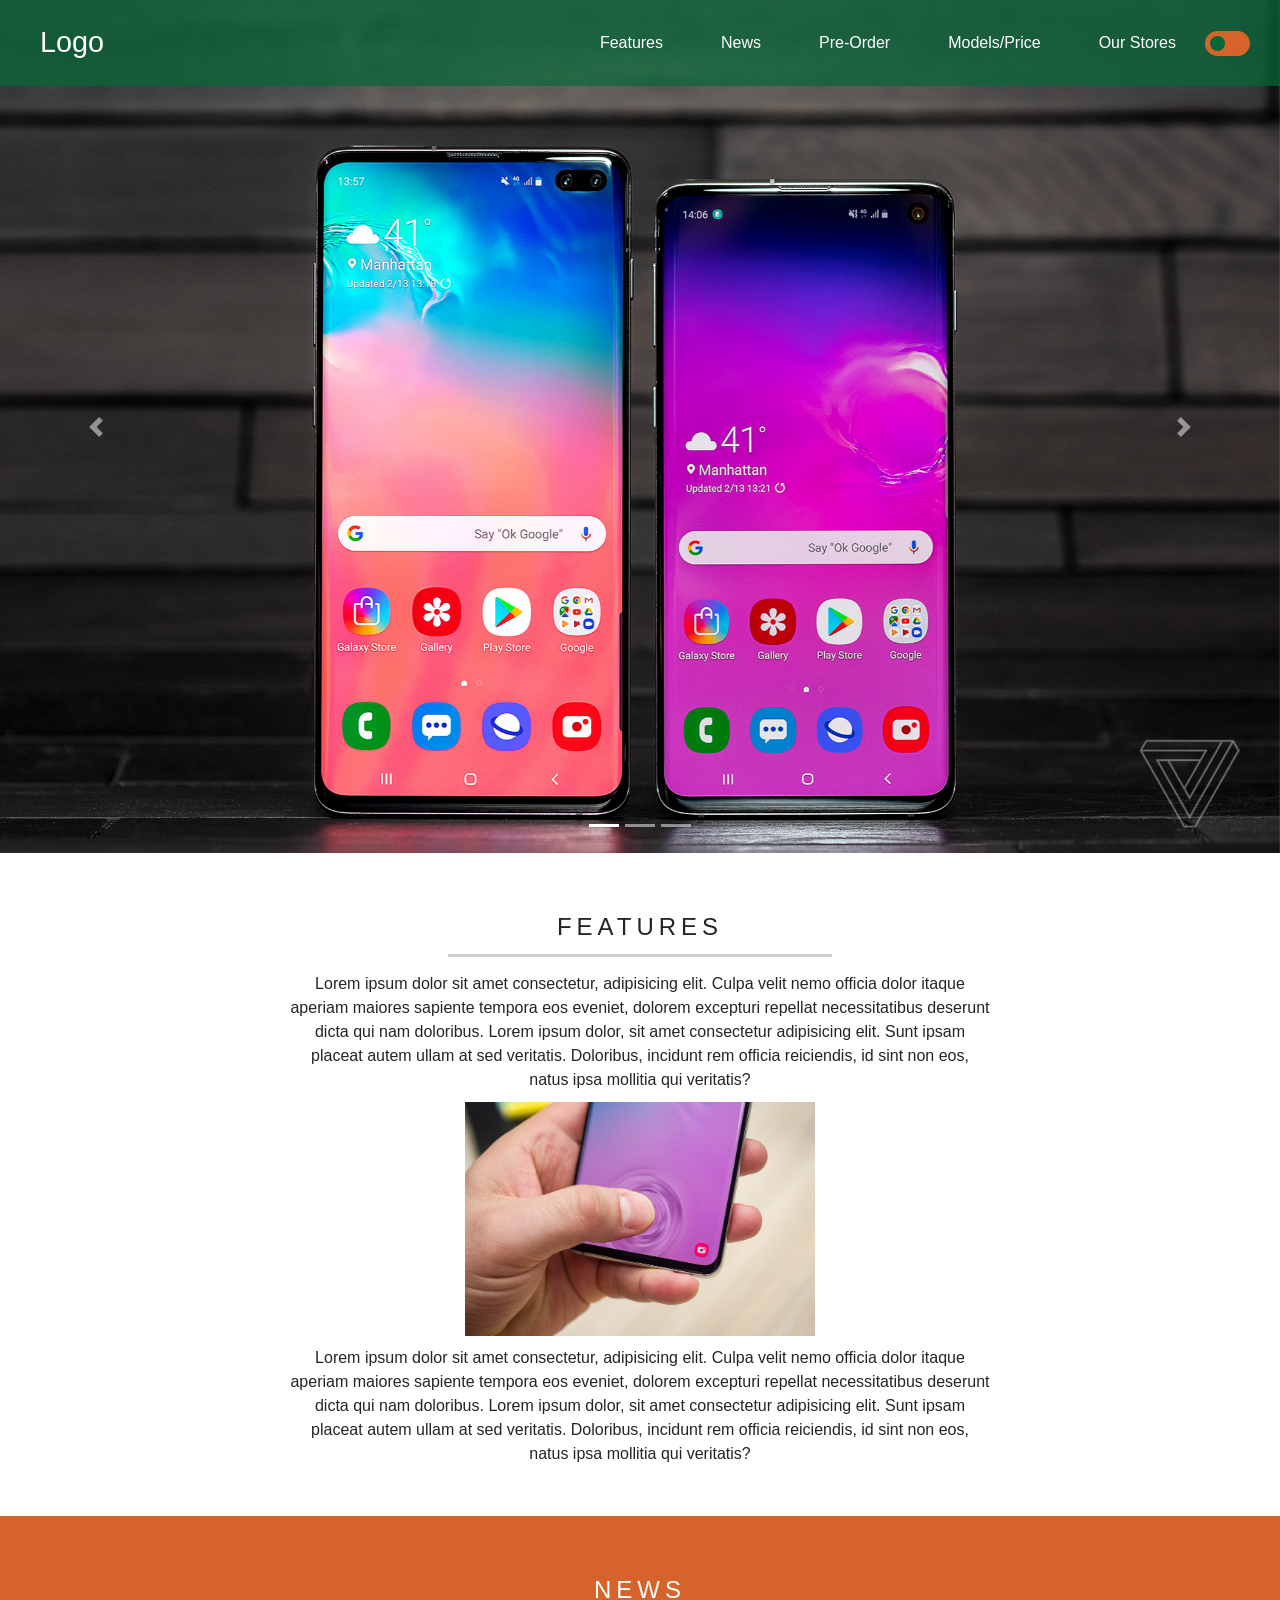
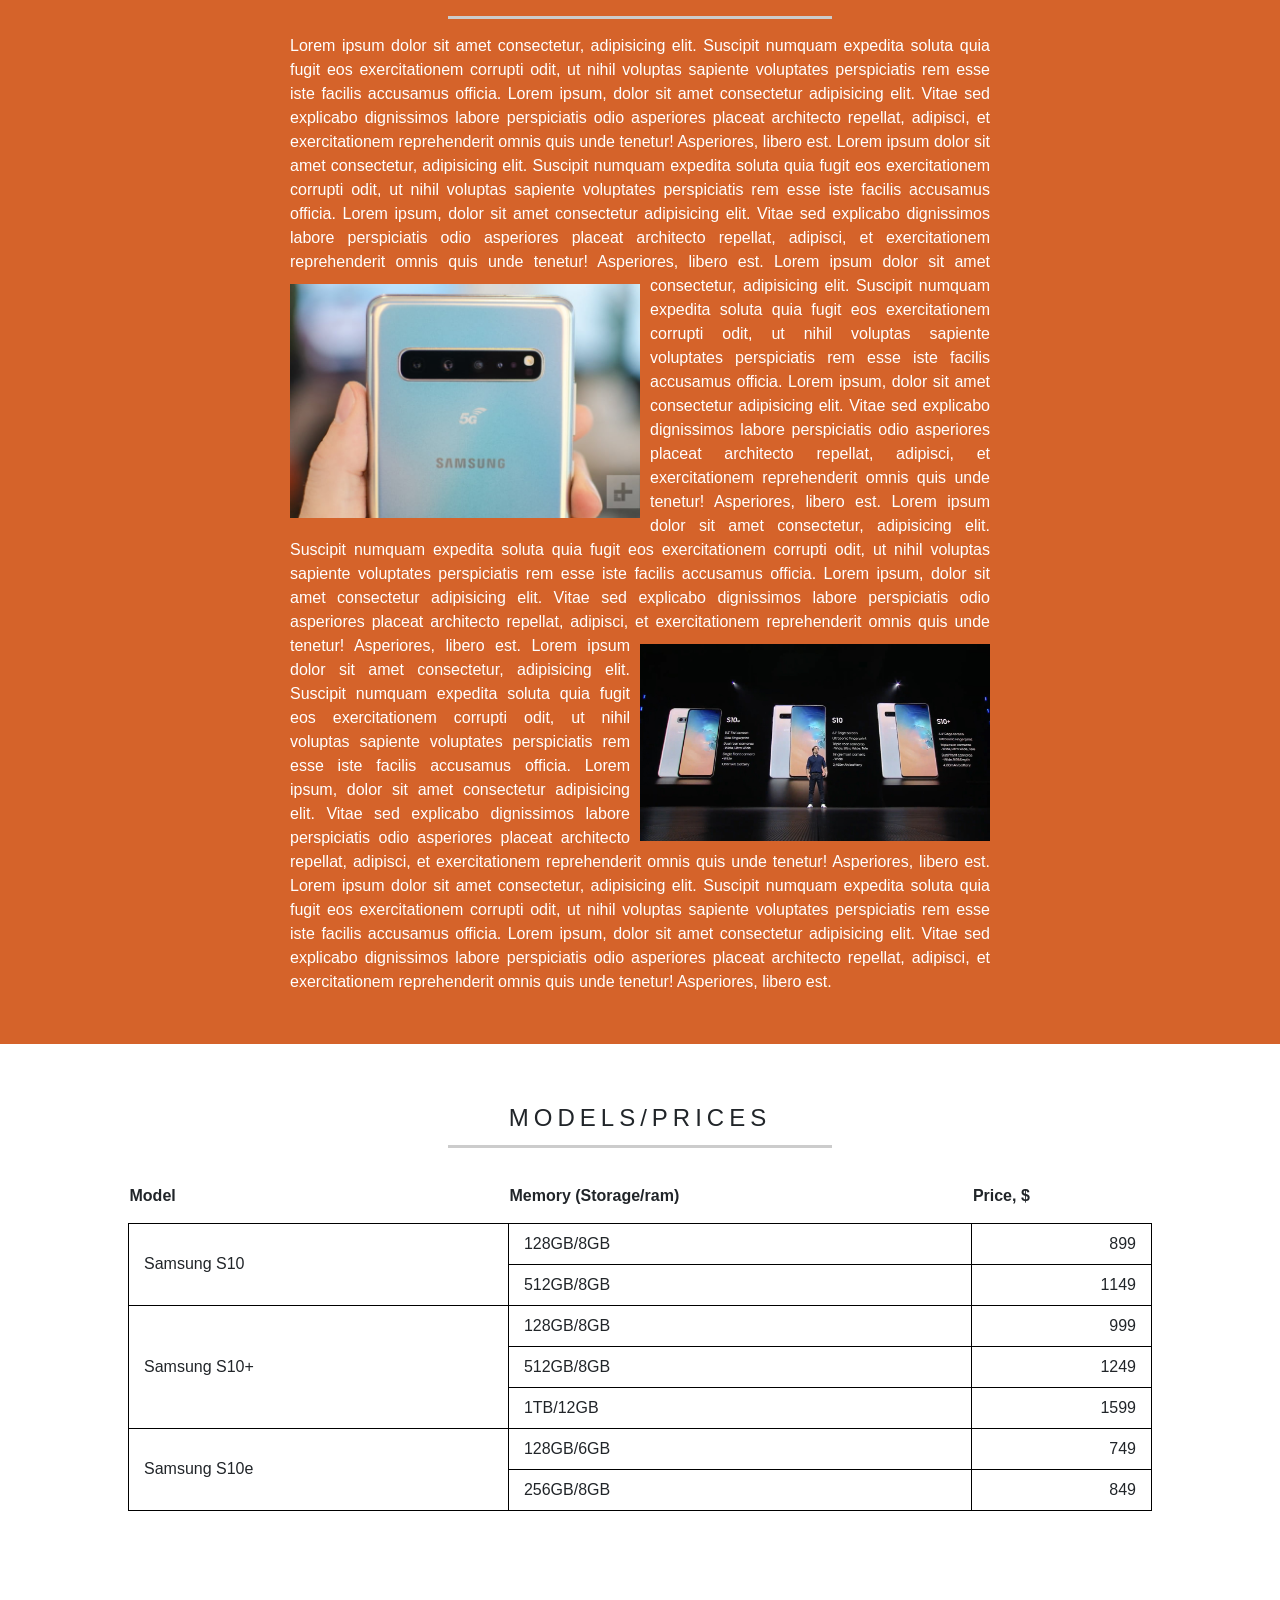
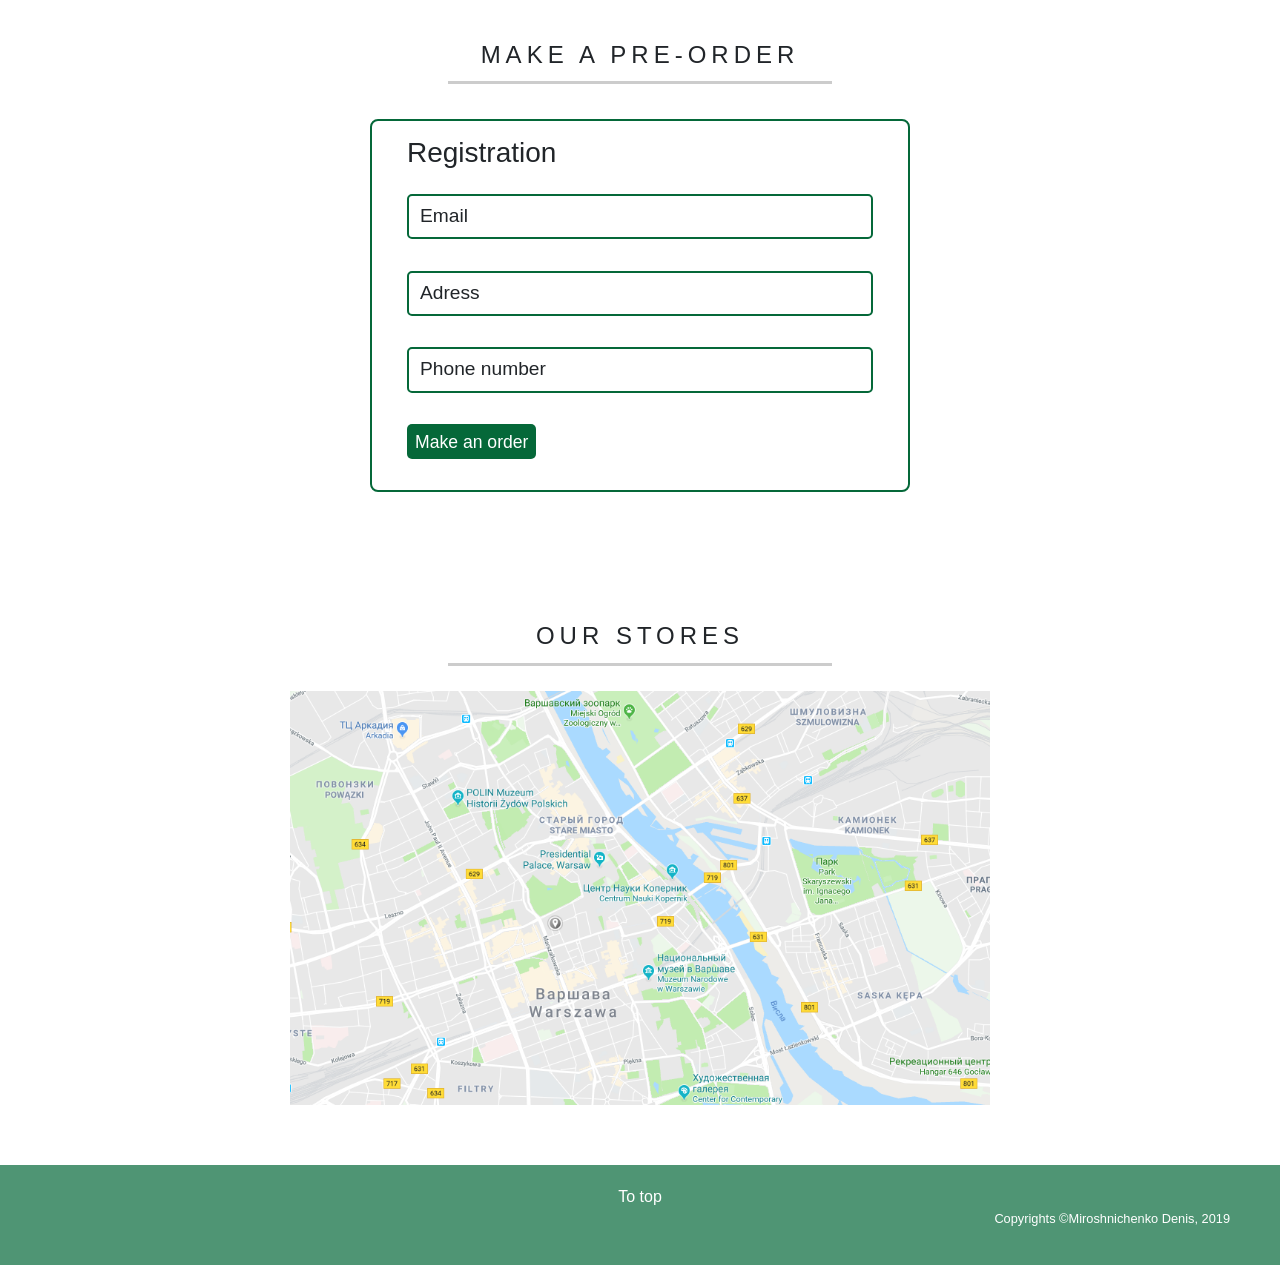
<file: CSSBootHomework/index.html>
﻿<!DOCTYPE html>
<html lang="en">
<head>
	<meta charset="UTF-8">
	<meta name="viewport" content="width=device-width, initial-scale=1.0">
	<meta http-equiv="X-UA-Compatible" content="ie=edge">
	<link rel="stylesheet" href="./wwwroot/lib/bootstrap-4.3.1-dist/css/bootstrap.min.css">
	<link rel="stylesheet" href="./wwwroot/css/site.css">
	<title>Document</title>
</head>
<body data-spy="scroll" data-target="#mmenu" data-offset=0>
	<a name="#top"></a>
	
	<input type="checkbox" id="themeswapper">
	<label class="switch" for="themeswapper">
		<span class="slider round"></span>
	</label>
	<div class="header theme-1">
		<a href="" class="logo">Logo</a>
		<ul class="nav nav-pills" id="mmenu">
			<li class="nav-item"><a class="nav-link" href="#features">Features</a></li>
			<li class="nav-item"><a class="nav-link" href="#news">News</a></li>
			<li class="nav-item"><a class="nav-link" href="#preorder">Pre-Order</a></li>
			<li class="nav-item"><a class="nav-link" href="#modelsprice">Models/Price</a></li>
			<li class="nav-item"><a class="nav-link" href="#map">Our Stores</a></li>
		</ul>
	</div>

	<div class="main">
		<div id="carousel1" class="carousel slide" data-ride="carousel">
			<ol class="carousel-indicators">
				<li data-target="#carousel1" data-slide-to="0" class="active"></li>
				<li data-target="#carousel1" data-slide-to="1"></li>
				<li data-target="#carousel1" data-slide-to="2"></li>
			</ol>
			<div class="carousel-inner">
				<div class="carousel-item active">
					<img class="d-block w-100" src="./wwwroot/images/1.jpg" alt="">
				</div>
				<div class="carousel-item">
					<img class="d-block w-100" src="./wwwroot/images/2.jpg" alt="">
				</div>
				<div class="carousel-item">
					<img class="d-block w-100" src="./wwwroot/images/3.jpg" alt="">
				</div>
			</div>
			<a class="carousel-control-prev" href="#carousel1" role="button" data-slide="prev">
				<span class="carousel-control-prev-icon" aria-hidden="true"></span>
				<span class="sr-only">Previous</span>
			</a>
			<a class="carousel-control-next" href="#carousel1" role="button" data-slide="next">
				<span class="carousel-control-next-icon" aria-hidden="true"></span>
				<span class="sr-only">Next</span>
			</a>
		</div>

		<div class="wrapper">
			<div class="block l-block" id="features">
				<h3 class="caption">Features</h3>
				<p class="text">Lorem ipsum dolor sit amet consectetur, adipisicing elit. Culpa velit nemo officia dolor itaque aperiam maiores sapiente tempora eos eveniet, dolorem excepturi repellat necessitatibus deserunt dicta qui nam doloribus. Lorem ipsum dolor, sit amet consectetur adipisicing elit. Sunt ipsam placeat autem ullam at sed veritatis. Doloribus, incidunt rem officia reiciendis, id sint non eos, natus ipsa mollitia qui veritatis?</p>
				<img src="./wwwroot/images/5.jpg" alt="" class="img">
				<p class="text">Lorem ipsum dolor sit amet consectetur, adipisicing elit. Culpa velit nemo officia dolor itaque aperiam maiores sapiente tempora eos eveniet, dolorem excepturi repellat necessitatibus deserunt dicta qui nam doloribus. Lorem ipsum dolor, sit amet consectetur adipisicing elit. Sunt ipsam placeat autem ullam at sed veritatis. Doloribus, incidunt rem officia reiciendis, id sint non eos, natus ipsa mollitia qui veritatis?</p>
			</div>
			
			<div class="block d-block theme-2" id="news">
				<h3 class="caption">News</h3>
				<p class="text">Lorem ipsum dolor sit amet consectetur, adipisicing elit. Suscipit numquam expedita soluta quia fugit eos exercitationem corrupti odit, ut nihil voluptas sapiente voluptates perspiciatis rem esse iste facilis accusamus officia. Lorem ipsum, dolor sit amet consectetur adipisicing elit. Vitae sed explicabo dignissimos labore perspiciatis odio asperiores placeat architecto repellat, adipisci, et exercitationem reprehenderit omnis quis unde tenetur! Asperiores, libero est. Lorem ipsum dolor sit amet consectetur, adipisicing elit. Suscipit numquam expedita soluta quia fugit eos exercitationem corrupti odit, ut nihil voluptas sapiente voluptates perspiciatis rem esse iste facilis accusamus officia. Lorem ipsum, dolor sit amet consectetur adipisicing elit. Vitae sed explicabo dignissimos labore perspiciatis odio asperiores placeat architecto repellat, adipisci, et exercitationem reprehenderit omnis quis unde tenetur! Asperiores, libero est.
				<img src="./wwwroot/images/4.jpg" alt="" class="img left">
				Lorem ipsum dolor sit amet consectetur, adipisicing elit. Suscipit numquam expedita soluta quia fugit eos exercitationem corrupti odit, ut nihil voluptas sapiente voluptates perspiciatis rem esse iste facilis accusamus officia. Lorem ipsum, dolor sit amet consectetur adipisicing elit. Vitae sed explicabo dignissimos labore perspiciatis odio asperiores placeat architecto repellat, adipisci, et exercitationem reprehenderit omnis quis unde tenetur! Asperiores, libero est. Lorem ipsum dolor sit amet consectetur, adipisicing elit. Suscipit numquam expedita soluta quia fugit eos exercitationem corrupti odit, ut nihil voluptas sapiente voluptates perspiciatis rem esse iste facilis accusamus officia. Lorem ipsum, dolor sit amet consectetur adipisicing elit. Vitae sed explicabo dignissimos labore perspiciatis odio asperiores placeat architecto repellat, adipisci, et exercitationem reprehenderit omnis quis unde tenetur! Asperiores, libero est.
				<img src="./wwwroot/images/6.jpg" alt="" class="img right">
				Lorem ipsum dolor sit amet consectetur, adipisicing elit. Suscipit numquam expedita soluta quia fugit eos exercitationem corrupti odit, ut nihil voluptas sapiente voluptates perspiciatis rem esse iste facilis accusamus officia. Lorem ipsum, dolor sit amet consectetur adipisicing elit. Vitae sed explicabo dignissimos labore perspiciatis odio asperiores placeat architecto repellat, adipisci, et exercitationem reprehenderit omnis quis unde tenetur! Asperiores, libero est. Lorem ipsum dolor sit amet consectetur, adipisicing elit. Suscipit numquam expedita soluta quia fugit eos exercitationem corrupti odit, ut nihil voluptas sapiente voluptates perspiciatis rem esse iste facilis accusamus officia. Lorem ipsum, dolor sit amet consectetur adipisicing elit. Vitae sed explicabo dignissimos labore perspiciatis odio asperiores placeat architecto repellat, adipisci, et exercitationem reprehenderit omnis quis unde tenetur! Asperiores, libero est. </p>
			</div>
			<div class="block l-block" id="modelsprice">
				<h3 class="caption">Models/Prices</h3>
				<table>
						<tr>
							<th>Model</th>
							<th>Memory (Storage/ram)</th>
							<th>Price, $</th>
						<tr>
						<tr>
						  <td rowspan="2">Samsung S10</td>
						  <td>128GB/8GB</td>
						  <td class="price">899</td>
						</tr>
						<tr>
						  <td>512GB/8GB</td>
						  <td class="price">1149</td>
						</tr>
						<tr>
						  <td rowspan="3">Samsung S10+</td>
						  <td>128GB/8GB</td>
						  <td class="price">999</td>
						</tr>
						<tr>
						  <td>512GB/8GB</td>
						  <td class="price">1249</td>
						</tr>
						<tr>
						  <td>1TB/12GB</td>
						  <td class="price">1599</td>
						</tr>
						<tr>
						  <td rowspan="2">Samsung S10e</td>
						  <td>128GB/6GB</td>
						  <td class="price">749</td>
						</tr>
						<tr>
						  <td>256GB/8GB</td>
						  <td class="price">849</td>
						</tr>
					  </table>
			</div>
			<div class="block l-block" id="preorder">
				<h3 class="caption">Make a pre-order</h3>
				<form>
						<div class="formlabel">
							<h3>Registration</h3>
						</div>
						<div class="form-group-handler">
							<div class="form-group">
								<input placeholder=" " required pattern="[a-z0-9._%+-]+@@[a-z0-9.-]+\.[a-z]{2,3}$" type="text" name="Email" />
								<label for="Email">Email</label>
							</div>
							<div class="form-group">
								<input placeholder=" " required type="text" name="adress" />
								<label for="adress">Adress</label>
							</div>
							<div class="form-group">
								<input placeholder=" " required pattern="+(0-9){12}" type="text" name="phone" />
								<label for="phone">Phone number</label>
							</div>
							<div class="form-group">
								<input type="submit" value="Make an order" />
							</div>
						</div>
				</form>
			</div>
			
			<div class="block l-block" id="map">
				<h3 class="caption">Our stores</h3>
				<img src="./wwwroot/images/1.PNG" alt="" class="img">
			</div>
		</div>
	</div>
	<div class="footer theme-1">
		<div class="wrapper">
		<a href="#top" class="totop">To top</a>
		<p class="copy">Copyrights &copyMiroshnichenko Denis, 2019</p>
		</div>
	</div>
</body>
	<script src="./wwwroot/lib/jquery/dist/jquery-3.3.1.min.js"></script>
	<script src="./wwwroot/lib/bootstrap-4.3.1-dist/js/bootstrap.min.js"></script>
	<script src="./wwwroot/js/site.js"></script>
</html>
</file>
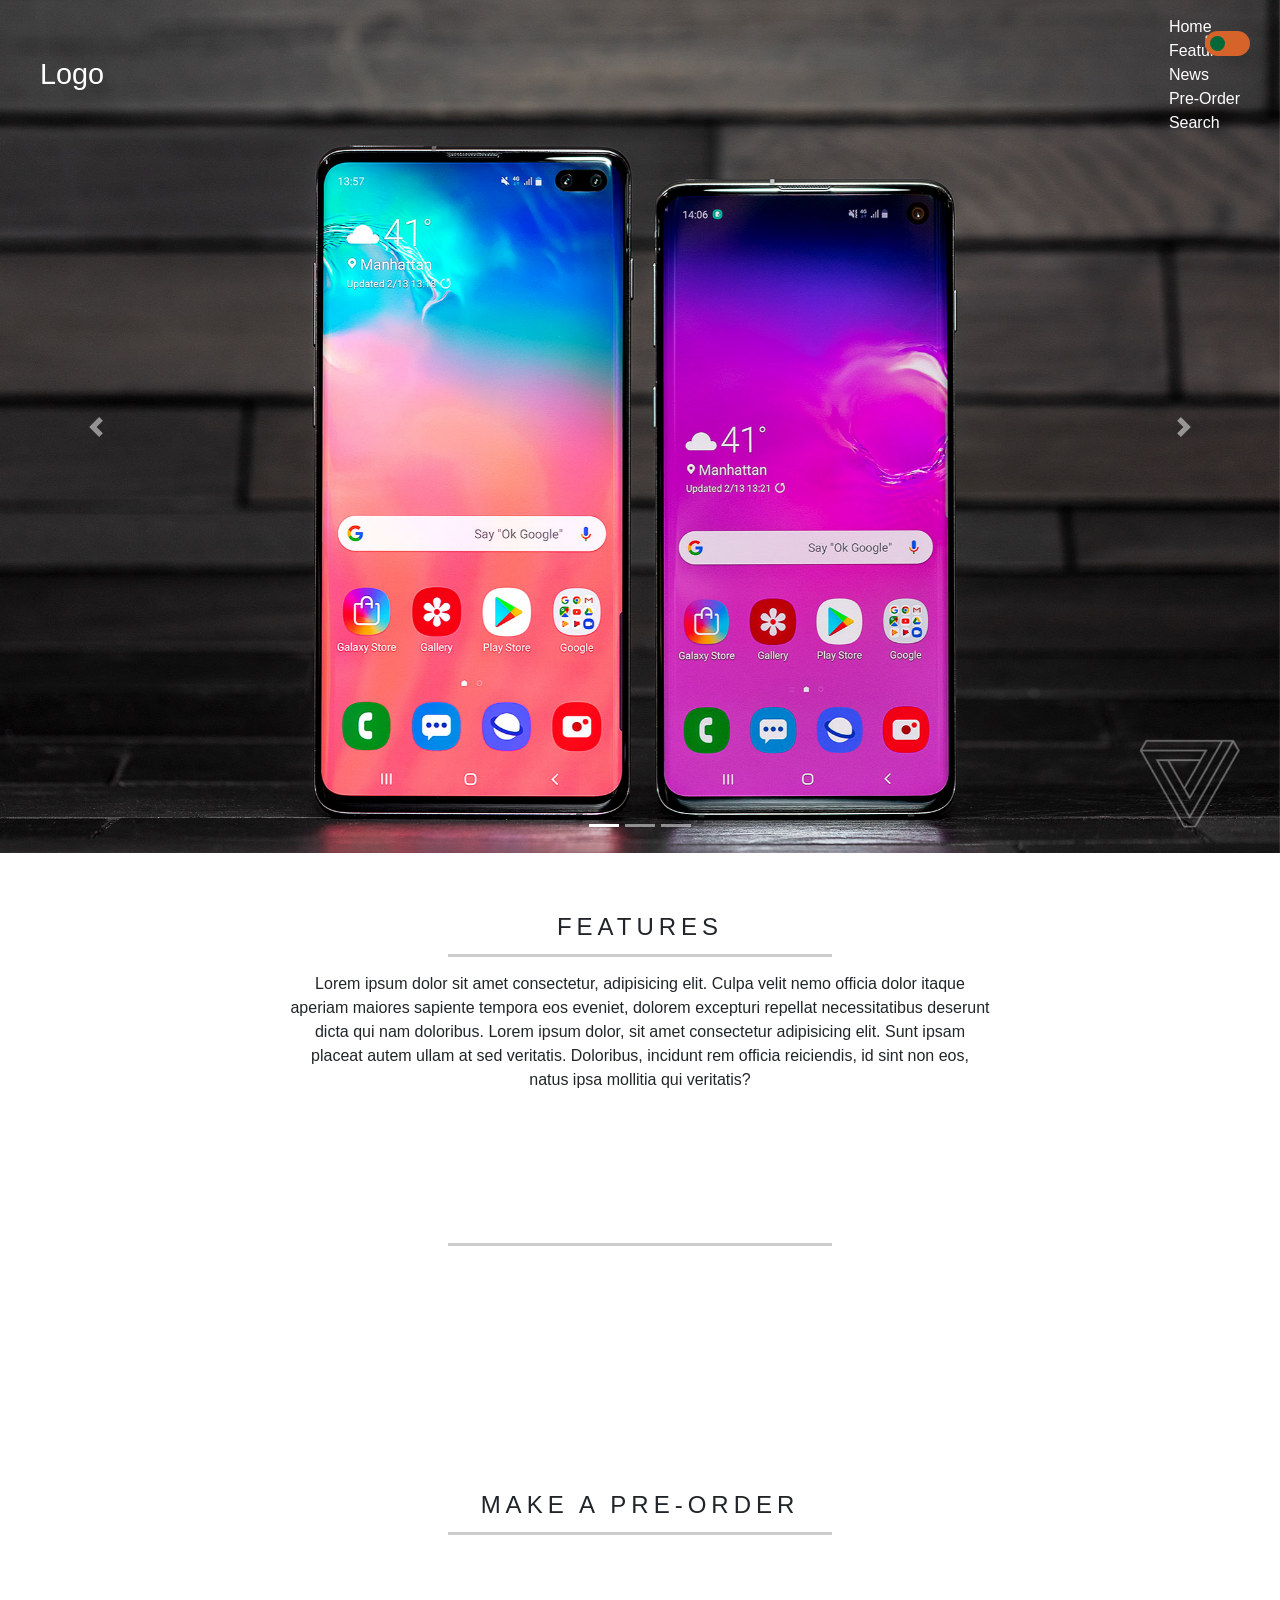
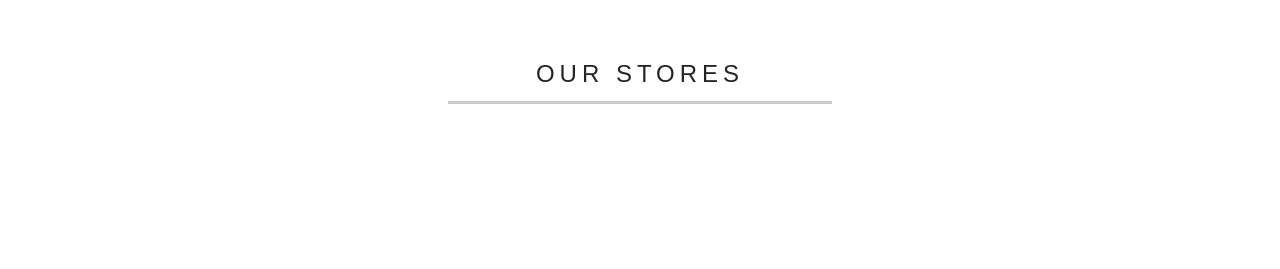
<file: CSSBootHomework/Views/Home/index.html>
﻿<!DOCTYPE html>
<html lang="en">
<head>
	<meta charset="UTF-8">
	<meta name="viewport" content="width=device-width, initial-scale=1.0">
	<meta http-equiv="X-UA-Compatible" content="ie=edge">
	<link rel="stylesheet" href="../../wwwroot/lib/bootstrap-4.3.1-dist/css/bootstrap.min.css">
	<link rel="stylesheet" href="../../wwwroot/css/site.css">
	<title>Document</title>
</head>
<body>
	<div class="header">
		<a href="" class="logo">Logo</a>
		<nav class="mmenu">
			<li><a href="">Home</a></li>
			<li><a href="">Features</a></li>
			<li><a href="">News</a></li>
			<li><a href="">Pre-Order</a></li>
			<li><a href="">Search</a></li>
			<label class="switch">
				<input type="checkbox">
				<span class="slider round"></span>
			</label>
		</nav>
	</div>

	<div class="main">
		<div id="carousel1" class="carousel slide" data-ride="carousel">
			<ol class="carousel-indicators">
				<li data-target="#carousel1" data-slide-to="0" class="active"></li>
				<li data-target="#carousel1" data-slide-to="1"></li>
				<li data-target="#carousel1" data-slide-to="2"></li>
			</ol>
			<div class="carousel-inner">
				<div class="carousel-item active">
					<img class="d-block w-100" src="../../wwwroot/images/1.jpg" alt="">
				</div>
				<div class="carousel-item">
					<img class="d-block w-100" src="../../wwwroot/images/2.jpg" alt="">
				</div>
				<div class="carousel-item">
					<img class="d-block w-100" src="../../wwwroot/images/3.jpg" alt="">
				</div>
			</div>
			<a class="carousel-control-prev" href="#carousel1" role="button" data-slide="prev">
				<span class="carousel-control-prev-icon" aria-hidden="true"></span>
				<span class="sr-only">Previous</span>
			</a>
			<a class="carousel-control-next" href="#carousel1" role="button" data-slide="next">
				<span class="carousel-control-next-icon" aria-hidden="true"></span>
				<span class="sr-only">Next</span>
			</a>
		</div>

		<div class="wrapper">
			<div class="block l-block">
				<h3 class="caption">Features</h3>
				<p class="text">Lorem ipsum dolor sit amet consectetur, adipisicing elit. Culpa velit nemo officia dolor itaque aperiam maiores sapiente tempora eos eveniet, dolorem excepturi repellat necessitatibus deserunt dicta qui nam doloribus. Lorem ipsum dolor, sit amet consectetur adipisicing elit. Sunt ipsam placeat autem ullam at sed veritatis. Doloribus, incidunt rem officia reiciendis, id sint non eos, natus ipsa mollitia qui veritatis?</p>
			</div>
			
			<div class="block d-block">
				<h3 class="caption">News</h3>
				<p class="text">Lorem ipsum dolor sit amet consectetur, adipisicing elit. Suscipit numquam expedita soluta quia fugit eos exercitationem corrupti odit, ut nihil voluptas sapiente voluptates perspiciatis rem esse iste facilis accusamus officia. Lorem ipsum, dolor sit amet consectetur adipisicing elit. Vitae sed explicabo dignissimos labore perspiciatis odio asperiores placeat architecto repellat, adipisci, et exercitationem reprehenderit omnis quis unde tenetur! Asperiores, libero est.</p>
			</div>
			
			<div class="block l-block">
				<h3 class="caption">Make a pre-order</h3>
				
			</div>
			
			<div class="block l-block">
				<h3 class="caption">Our stores</h3>
				
			</div>
		</div>
	</div>
	<div class="footer">
		<div class="wrapper">
			<a href="" class="totop"></a>
			<p class="copyright"></p>
		</div>
	</div>
</body>
	<script src="../../wwwroot/lib/jquery/dist/jquery-3.3.1.min.js"></script>
	<script src="../../wwwroot/lib/bootstrap-4.3.1-dist/js/bootstrap.min.js"></script>
	<script src="../../wwwroot/js/site.js"></script>
</html>
</file>
<file: CSSBootHomework/wwwroot/css/site.css>
body {
  overflow-y: scroll;
}

body, html {
  margin: 0;
  padding: 0;
  scroll-behavior: smooth;
}

body a, html a {
  text-decoration: none;
  color: #fff;
}

body a:hover, html a:hover {
  text-decoration: none;
  color: #000;
}

body li, html li {
  list-style-type: none;
}

body .invisible, html .invisible {
  visibility: hidden;
}

.theme-1 {
  background-color: rgba(5, 104, 57, 0.7);
  -webkit-transition: 1s;
  transition: 1s;
}

.theme-2 {
  background-color: #d5632a;
  -webkit-transition: 1s;
  transition: 1s;
}

.switch {
  position: fixed;
  z-index: 10;
  width: 45px;
  height: 25px;
  top: 31px;
  right: 30px;
}

#themeswapper {
  position: absolute;
  opacity: 0;
  width: 0;
  height: 0;
}

.slider {
  position: absolute;
  cursor: pointer;
  width: 45px;
  top: 0;
  left: 0;
  right: 0;
  bottom: 0;
  background-color: #d5632a;
  -webkit-transition: .4s;
  transition: .4s;
}

.slider:before {
  position: absolute;
  content: "";
  height: 15px;
  width: 15px;
  left: 5px;
  top: 5px;
  background-color: #056839;
  -webkit-transition: .4s;
  transition: .4s;
}

input:checked + .switch .slider {
  background-color: #056839;
}

input:focus + .switch .slider {
  -webkit-box-shadow: 0 0 1px #056839;
          box-shadow: 0 0 1px #056839;
}

input:checked + .switch .slider:before {
  -webkit-transform: translateX(20px);
          transform: translateX(20px);
  background-color: #d5632a;
}

.round {
  border-radius: 20px;
}

.slider.round:before {
  border-radius: 50%;
}

input:checked ~ .theme-1 {
  background-color: rgba(213, 99, 42, 0.7);
}

input:checked ~ .main .theme-2 {
  background-color: #056839;
}

.header {
  padding: 15px 40px;
  display: -ms-grid;
  display: grid;
  -ms-grid-columns: auto auto;
      grid-template-columns: auto auto;
  -webkit-box-pack: justify;
      -ms-flex-pack: justify;
          justify-content: space-between;
  -webkit-box-align: center;
      -ms-flex-align: center;
          align-items: center;
  position: fixed;
  left: 0;
  top: 0;
  z-index: 2;
  width: 100%;
}

.header .logo {
  font-size: 1.8em;
  color: #fff;
}

.header #mmenu {
  display: -webkit-box;
  display: -ms-flexbox;
  display: flex;
  -webkit-box-pack: center;
      -ms-flex-pack: center;
          justify-content: center;
  -webkit-box-align: center;
      -ms-flex-align: center;
          align-items: center;
}

.header #mmenu li, .header #mmenu label {
  padding: 8px 13px;
}

.header #mmenu li:last-of-type {
  margin-right: 35px;
}

.main {
  position: relative;
}

.main .carousel {
  max-height: 100vh;
  overflow: hidden;
}

.main .block {
  padding: 30px 0 50px 0;
  display: -webkit-box;
  display: -ms-flexbox;
  display: flex;
  -webkit-box-orient: vertical;
  -webkit-box-direction: normal;
      -ms-flex-direction: column;
          flex-direction: column;
  -webkit-box-pack: center;
      -ms-flex-pack: center;
          justify-content: center;
}

.main .block .caption {
  position: relative;
  text-transform: uppercase;
  font-size: 1.5em;
  text-align: center;
  letter-spacing: 5px;
  margin: 30px 0;
}

.main .block .caption::before {
  position: absolute;
  content: "";
  height: 3px;
  background-color: #ccc;
  width: 30%;
  bottom: -15px;
  left: 35%;
}

.main .block .text {
  text-align: center;
  width: 60%;
  max-width: 700px;
  margin: 0 auto;
}

.main .block .img {
  max-width: 350px;
  margin: 10px auto;
}

.main .block table {
  width: 80%;
  margin: 20px auto;
}

.main .block table td {
  border: 1px solid #000;
  padding: 8px 15px;
  -webkit-transition: 0.2s;
  transition: 0.2s;
  cursor: pointer;
}

.main .block table td:hover {
  background-color: #ccc;
}

.main .block table th {
  padding-bottom: 15px;
}

.main .block table .price {
  text-align: right;
}

.main #news .text {
  text-align: justify;
}

.main #news .left {
  margin: 10px 10px 0 0;
  float: left;
}

.main #news .right {
  margin: 10px 0 0 10px;
  float: right;
}

.main #map img {
  min-width: 700px;
}

.main .d-block {
  color: #fff;
}

.main form {
  padding: 15px 35px;
  border: 2px solid #056839;
  border-radius: 8px;
  width: 60vw;
  min-width: 315px;
  max-width: 540px;
  margin: 20px auto;
}

.main .form-group-handler {
  display: -webkit-box;
  display: -ms-flexbox;
  display: flex;
  -webkit-box-orient: vertical;
  -webkit-box-direction: normal;
      -ms-flex-direction: column;
          flex-direction: column;
  -ms-flex-pack: distribute;
      justify-content: space-around;
  height: calc(40vh - 63px);
  min-height: 248px;
}

.main .form-group {
  position: relative;
  margin: 5px 0;
}

.main .form-group label {
  font-size: 1.2em;
  position: absolute;
  padding: 0 5px;
  z-index: 2;
  left: 8px;
  top: 8px;
  -webkit-transition: 0.3s;
  transition: 0.3s;
  background-color: #fff;
}

.main .form-group input[type="text"], .main .form-group input[type="password"] {
  font-size: 1.3em;
  padding: 5px 13px;
  border: 2px solid #056839;
  border-radius: 5px;
  width: 100%;
}

.main .form-group input[type="text"]:invalid:not(:focus):not(:placeholder-shown),
.main .form-group input[type="password"]:invalid:not(:focus):not(:placeholder-shown) {
  border-color: red;
}

.main .form-group input[type="text"]:valid,
.main .form-group input[type="password"]:valid {
  border-color: #056839;
}

.main .form-group input[type="text"]:focus,
.main .form-group input[type="password"]:focus {
  border-color: blue;
}

.main .form-group input[type="text"]:invalid:not(:focus):not(:placeholder-shown) + label,
.main .form-group input[type="password"]:invalid:not(:focus):not(:placeholder-shown) + label,
.main .form-group input[type="text"]:valid + label,
.main .form-group input[type="password"]:valid + label,
.main .form-group input[type="text"]:focus + label,
.main .form-group input[type="password"]:focus + label {
  font-size: 0.8em;
  top: -9px;
}

.main .form-group input[type="submit"] {
  min-width: 70px;
  min-height: 35px;
  background-color: #056839;
  color: #fff;
  font-size: 1.1em;
  cursor: pointer;
  border-radius: 5px;
  border: 2px solid transparent;
  -webkit-transition: 0.3s;
  transition: 0.3s;
}

.main .form-group input[type="submit"]:hover {
  border-color: #056839;
  background-color: #fff;
  color: #056839;
  font-weight: bold;
}

.footer {
  width: 100%;
  height: 100px;
  padding: 20px 0;
}

.footer .totop {
  text-align: center;
  display: block;
  width: 100%;
  color: #fff;
}

.footer .copy {
  float: right;
  font-size: 0.8em;
  color: #fff;
  margin-right: 50px;
}
/*# sourceMappingURL=site.css.map */
</file>
